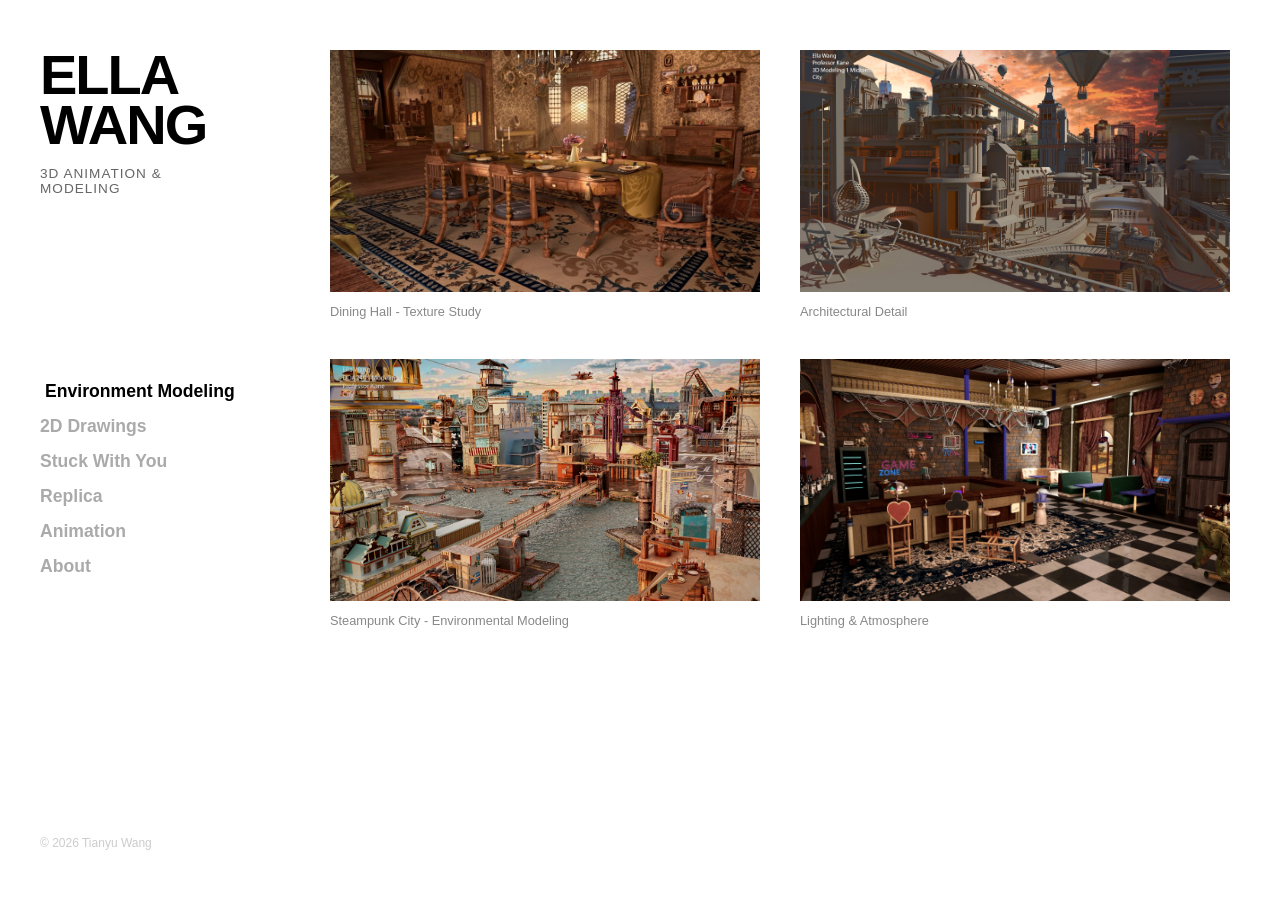
<file: index.html>
<!DOCTYPE html>
<html lang="en">
<head>
    <meta charset="UTF-8">
    <meta name="viewport" content="width=device-width, initial-scale=1.0">
    <title>Tianyu Wang — Environment Modeling</title>
    <link rel="stylesheet" href="style.css">
</head>
<body>

    <!-- SIDEBAR (Fixed on the left) -->
    <header class="sidebar">
        <div class="logo">
            <h1>ELLA<br>WANG</h1>
            <p>3D Animation & Modeling</p>
        </div>

        <nav>
            <ul>
                <li><a href="index.html" class="nav-tab active">Environment Modeling</a></li>
                <li><a href="2d-drawings.html" class="nav-tab">2D Drawings</a></li>
                <li><a href="stuck-with-you.html" class="nav-tab">Stuck With You</a></li>
                <li><a href="replica.html" class="nav-tab">Replica</a></li>
                <li><a href="animation.html" class="nav-tab">Animation</a></li>
                <li><a href="about.html" class="nav-tab">About</a></li>
            </ul>
        </nav>

        <div class="footer-info">
            <p>&copy; 2026 Tianyu Wang</p>
        </div>
    </header>

    <!-- MAIN CONTENT (Scrolls on the right) -->
    <main class="main-content">

        <!-- ENVIRONMENT MODELING (formerly Gallery) -->
        <div class="gallery-container">

            <div class="artwork-item">
                <img src="images/art1.JPG" alt="Dining Room Scene">
                <div class="caption">Dining Hall - Texture Study</div>
            </div>

            <div class="artwork-item">
                <img src="images/art2.jpg" alt="Cityscape">
                <div class="caption">Steampunk City - Environmental Modeling</div>
            </div>

            <div class="artwork-item">
                <img src="images/art3.JPG" alt="Architecture Detail">
                <div class="caption">Architectural Detail</div>
            </div>

            <div class="artwork-item">
                <img src="images/art4.JPG" alt="Atmospheric Scene">
                <div class="caption">Lighting & Atmosphere</div>
            </div>

        </div>

    </main>

</body>
</html>
</file>
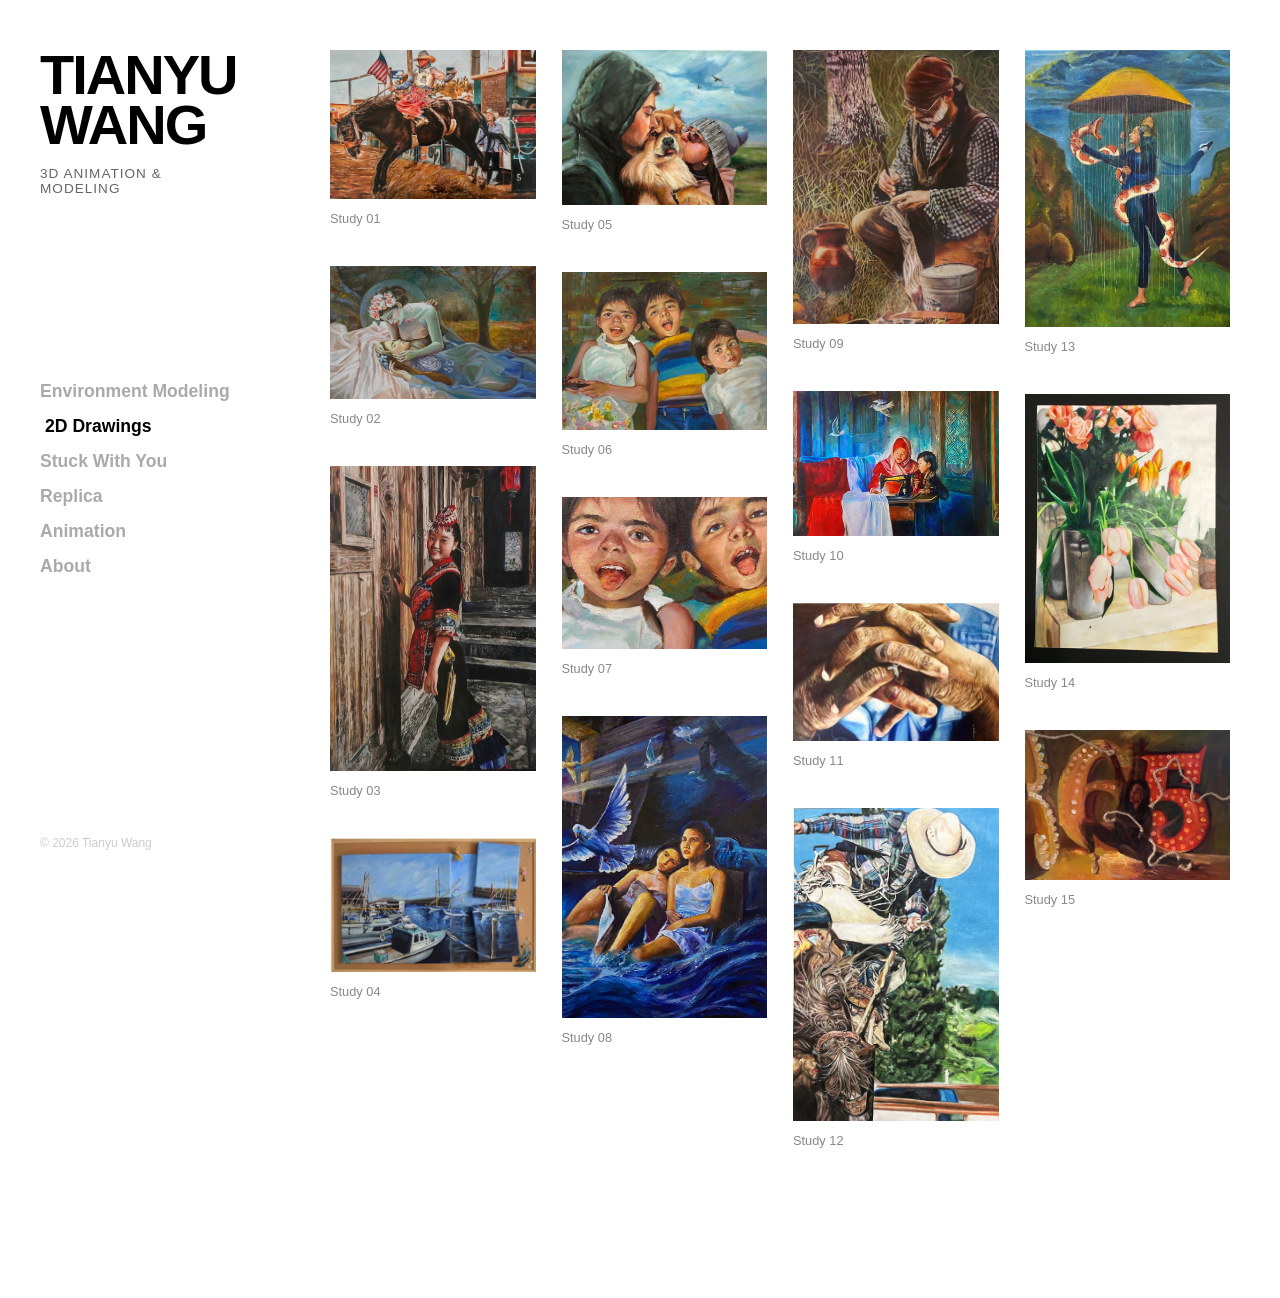
<file: 2d-drawings.html>
<!DOCTYPE html>
<html lang="en">
<head>
    <meta charset="UTF-8">
    <meta name="viewport" content="width=device-width, initial-scale=1.0">
    <title>Tianyu Wang — 2D Drawings</title>
    <link rel="stylesheet" href="style.css">
</head>

<body>

    <!-- SIDEBAR -->
    <header class="sidebar">
        <div class="logo">
            <h1>TIANYU<br>WANG</h1>
            <p>3D Animation & Modeling</p>
        </div>

        <nav>
            <ul>
                <li><a href="index.html" class="nav-tab">Environment Modeling</a></li>
                <li><a href="2d-drawings.html" class="nav-tab active">2D Drawings</a></li>
                <li><a href="stuck-with-you.html" class="nav-tab">Stuck With You</a></li>
                <li><a href="replica.html" class="nav-tab">Replica</a></li>
                <li><a href="animation.html" class="nav-tab">Animation</a></li>
                <li><a href="about.html" class="nav-tab">About</a></li>
            </ul>
        </nav>

        <div class="footer-info">
            <p>&copy; 2026 Tianyu Wang</p>
        </div>
    </header>

    <!-- MAIN CONTENT -->
    <main class="main-content">

        <div class="gallery-container" style="
            column-count: 4;
            column-gap: 26px;
        ">

            <div class="artwork-item">
                <img src="2d-image/2d01.jpg" alt="2D Drawing 01">
                <div class="caption">Study 01</div>
            </div>

            <div class="artwork-item">
                <img src="2d-image/2d02.jpg" alt="2D Drawing 02">
                <div class="caption">Study 02</div>
            </div>

            <div class="artwork-item">
                <img src="2d-image/2d03.jpg" alt="2D Drawing 03">
                <div class="caption">Study 03</div>
            </div>

            <div class="artwork-item">
                <img src="2d-image/2d04.jpg" alt="2D Drawing 04">
                <div class="caption">Study 04</div>
            </div>

            <div class="artwork-item">
                <img src="2d-image/2d05.jpg" alt="2D Drawing 05">
                <div class="caption">Study 05</div>
            </div>

            <div class="artwork-item">
                <img src="2d-image/2d06.jpg" alt="2D Drawing 06">
                <div class="caption">Study 06</div>
            </div>

            <div class="artwork-item">
                <img src="2d-image/2d07.jpg" alt="2D Drawing 07">
                <div class="caption">Study 07</div>
            </div>

            <div class="artwork-item">
                <img src="2d-image/2d08.jpg" alt="2D Drawing 08">
                <div class="caption">Study 08</div>
            </div>

            <div class="artwork-item">
                <img src="2d-image/2d09.jpg" alt="2D Drawing 09">
                <div class="caption">Study 09</div>
            </div>

            <div class="artwork-item">
                <img src="2d-image/2d10.jpg" alt="2D Drawing 10">
                <div class="caption">Study 10</div>
            </div>

            <div class="artwork-item">
                <img src="2d-image/2d11.jpg" alt="2D Drawing 11">
                <div class="caption">Study 11</div>
            </div>

            <div class="artwork-item">
                <img src="2d-image/2d12.jpg" alt="2D Drawing 12">
                <div class="caption">Study 12</div>
            </div>

            <div class="artwork-item">
                <img src="2d-image/2d13.jpg" alt="2D Drawing 13">
                <div class="caption">Study 13</div>
            </div>

            <div class="artwork-item">
                <img src="2d-image/2d14.jpg" alt="2D Drawing 14">
                <div class="caption">Study 14</div>
            </div>

            <div class="artwork-item">
                <img src="2d-image/2d15.jpg" alt="2D Drawing 15">
                <div class="caption">Study 15</div>
            </div>

        </div>
    </main>

</body>
</html>
</file>
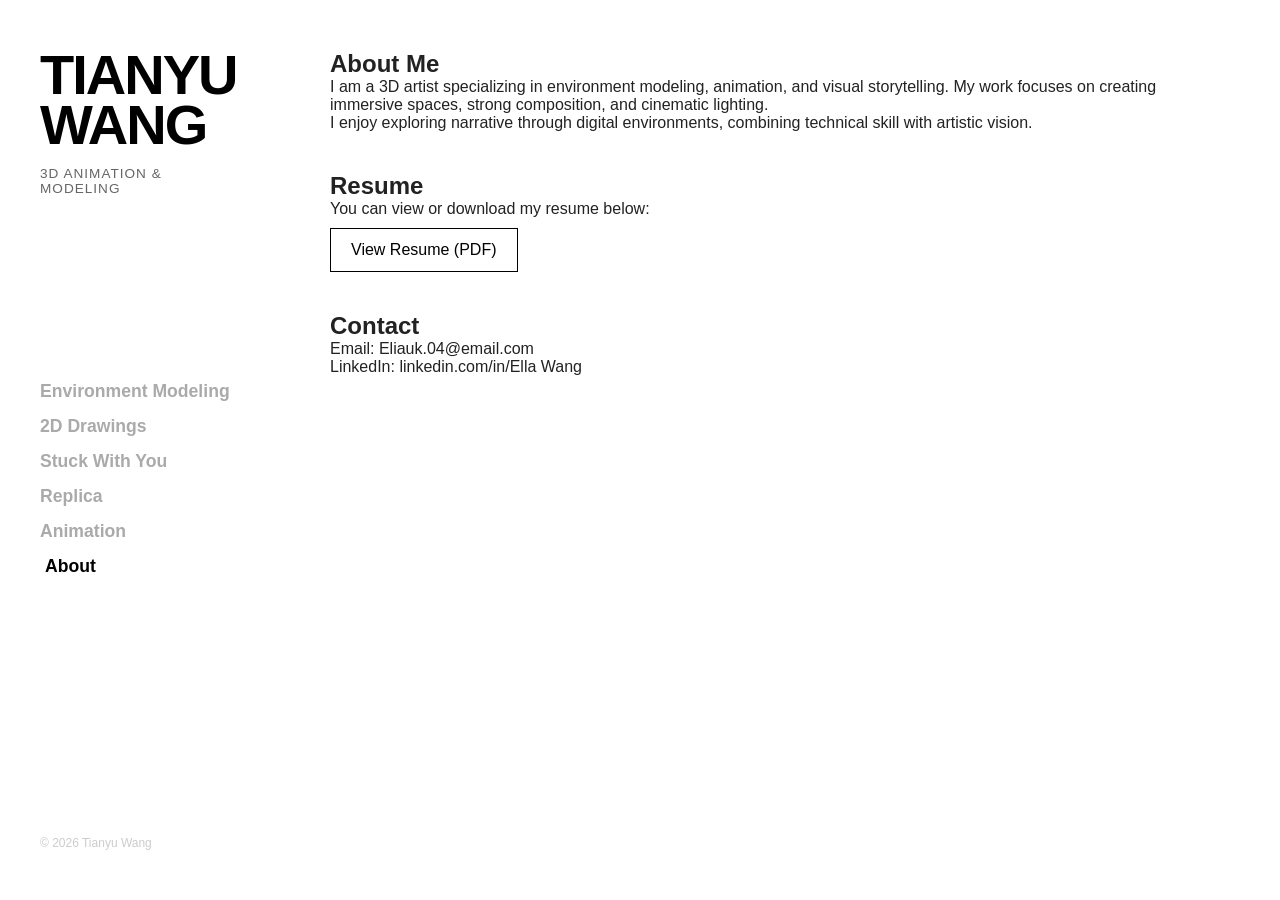
<file: about.html>
<!DOCTYPE html>
<html lang="en">
<head>
    <meta charset="UTF-8">
    <meta name="viewport" content="width=device-width, initial-scale=1.0">
    <title>Tianyu Wang — About</title>
    <link rel="stylesheet" href="style.css">
</head>

<body>

    <!-- SIDEBAR -->
    <header class="sidebar">
        <div class="logo">
            <h1>TIANYU<br>WANG</h1>
            <p>3D Animation & Modeling</p>
        </div>

        <nav>
            <ul>
                <li><a href="index.html" class="nav-tab">Environment Modeling</a></li>
                <li><a href="2d-drawings.html" class="nav-tab">2D Drawings</a></li>
                <li><a href="stuck-with-you.html" class="nav-tab">Stuck With You</a></li>
                <li><a href="replica.html" class="nav-tab">Replica</a></li>
                <li><a href="animation.html" class="nav-tab">Animation</a></li>
                <li><a href="about.html" class="nav-tab active">About</a></li>
            </ul>
        </nav>

        <div class="footer-info">
            <p>&copy; 2026 Tianyu Wang</p>
        </div>
    </header>

    <!-- MAIN CONTENT -->
    <main class="main-content">

        <!-- ABOUT -->
        <section class="about-section">
            <h2>About Me</h2>

            <p>
                I am a 3D artist specializing in environment modeling, animation, and visual storytelling. 
                My work focuses on creating immersive spaces, strong composition, and cinematic lighting.
            </p>

            <p>
                I enjoy exploring narrative through digital environments, combining technical skill with artistic vision.
            </p>
        </section>

        <!-- RESUME -->
        <section class="about-section" style="margin-top: 40px;">
            <h2>Resume</h2>

            <p>You can view or download my resume below:</p>

            <a href="resume.pdf" target="_blank" class="resume-link">
                View Resume (PDF)
            </a>
        </section>

        <!-- CONTACT -->
        <section class="about-section" style="margin-top: 40px;">
            <h2>Contact</h2>

            <p>Email: Eliauk.04@email.com</p>
            <p>LinkedIn: linkedin.com/in/Ella Wang</p>
        </section>

    </main>

</body>
</html>
</file>
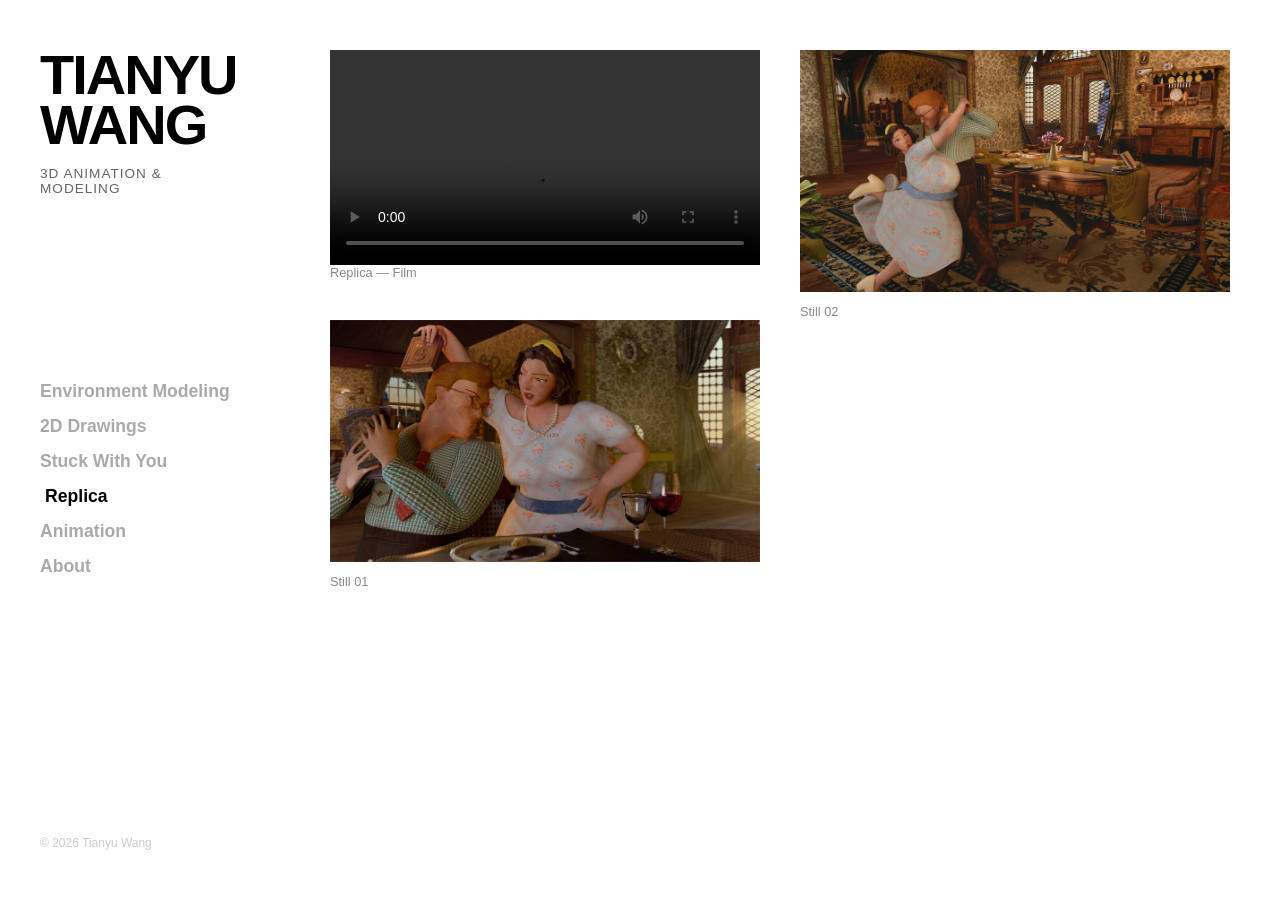
<file: replica.html>
<!DOCTYPE html>
<html lang="en">
<head>
    <meta charset="UTF-8">
    <meta name="viewport" content="width=device-width, initial-scale=1.0">
    <title>Tianyu Wang — Replica</title>
    <link rel="stylesheet" href="style.css">
</head>
<body>

    <header class="sidebar">
        <div class="logo">
            <h1>TIANYU<br>WANG</h1>
            <p>3D Animation & Modeling</p>
        </div>

        <nav>
            <ul>
                <li><a href="index.html" class="nav-tab">Environment Modeling</a></li>
                <li><a href="2d-drawings.html" class="nav-tab">2D Drawings</a></li>
                <li><a href="stuck-with-you.html" class="nav-tab">Stuck With You</a></li>
                <li><a href="replica.html" class="nav-tab active">Replica</a></li>
                <li><a href="animation.html" class="nav-tab">Animation</a></li>
                <li><a href="about.html" class="nav-tab">About</a></li>
            </ul>
        </nav>

        <div class="footer-info">
            <p>&copy; 2026 Tianyu Wang</p>
        </div>
    </header>

    <main class="main-content">

        <div class="gallery-container">

            <div class="artwork-item">
                <video controls preload="metadata" style="width: 100%; display: block;">
                    <source src="replica.mp4" type="video/mp4">
                </video>
                <div class="caption">Replica — Film</div>
            </div>

            <div class="artwork-item">
                <img src="images/replica1.jpg" alt="Replica Still 1">
                <div class="caption">Still 01</div>
            </div>

            <div class="artwork-item">
                <img src="images/replica2.jpg" alt="Replica Still 2">
                <div class="caption">Still 02</div>
            </div>

        </div>

    </main>

</body>
</html>
</file>
<file: style.css>
/* 1. RESET & SETUP */
* {
    margin: 0;
    padding: 0;
    box-sizing: border-box;
}

html {
    scroll-behavior: smooth;
}

body {
    font-family: 'Helvetica Neue', Helvetica, Arial, sans-serif;
    background-color: #ffffff;
    color: #222;
    display: flex; /* This creates the Sidebar + Content layout */
    overflow-x: hidden; /* Prevents horizontal scroll */
}

/* 2. SIDEBAR STYLING */
.sidebar {
    width: 280px; /* Slightly wider for the big name */
    height: 100vh;
    padding: 50px 40px;
    position: fixed; /* Freezes sidebar in place */
    top: 0;
    left: 0;
    display: flex;
    flex-direction: column;
    justify-content: space-between;
    background-color: #fff;
    z-index: 100;
}

/* BIG BOLD NAME */
.logo h1 {
    font-size: 3.5rem; /* VERY BIG */
    font-weight: 900; /* EXTRA BOLD */
    line-height: 0.9;
    text-transform: uppercase;
    letter-spacing: -2px;
    margin-bottom: 10px;
    color: #000;
}

.logo p {
    font-size: 0.85rem;
    color: #666;
    font-weight: 500;
    margin-top: 15px;
    letter-spacing: 1px;
    text-transform: uppercase;
}

/* NAVIGATION TABS */
nav ul {
    list-style: none;
    margin-top: -60px; /* Pulls nav up a bit */
}

nav li {
    margin-bottom: 12px;
}

.nav-tab {
    text-decoration: none;
    font-size: 1.1rem;
    font-weight: 700;
    color: #aaa; /* Grey by default */
    display: inline-block;
    transition: all 0.2s ease;
    position: relative;
}

/* Hover and Active State */
.nav-tab:hover, .nav-tab.active {
    color: #000; /* Black when hovered */
    transform: translateX(5px); /* Subtle slide to the right */
}

/* Optional: Underline effect on hover */
.nav-tab::after {
    content: '';
    display: block;
    width: 0;
    height: 2px;
    background: #000;
    transition: width 0.3s;
}
.nav-tab:hover::after {
    width: 100%;
}

.footer-info {
    font-size: 0.75rem;
    color: #ccc;
}

/* 3. MAIN CONTENT (RIGHT SIDE) */
.main-content {
    margin-left: 280px; /* Must match sidebar width */
    width: calc(100% - 280px);
    padding: 50px;
    min-height: 100vh;
}

/* IMAGES */
.gallery-container {
    /* MASONRY LAYOUT: Columns adjust automatically */
    column-count: 2; 
    column-gap: 40px;
    margin-bottom: 100px;
}

.artwork-item {
    margin-bottom: 40px;
    break-inside: avoid; /* Keeps images whole */
}

.artwork-item img {
    width: 100%;
    height: auto;
    display: block;
    margin-bottom: 12px;
}

.caption {
    font-size: 0.8rem;
    color: #888;
    font-weight: 500;
}

/* TEXT SECTIONS */
.text-section {
    max-width: 600px;
    margin-bottom: 80px;
    padding-top: 20px;
}

.text-section h2 {
    font-size: 1.2rem;
    text-transform: uppercase;
    border-bottom: 2px solid #000;
    display: inline-block;
    margin-bottom: 20px;
    padding-bottom: 5px;
}

.text-section p {
    line-height: 1.7;
    font-size: 1rem;
    color: #444;
}

.text-section a {
    color: #000;
    text-decoration: underline;
}

/* 4. MOBILE LAYOUT */
@media (max-width: 768px) {
    body {
        flex-direction: column;
    }

    .sidebar {
        width: 100%;
        height: auto;
        position: relative;
        padding: 30px;
        text-align: center;
        border-bottom: 1px solid #eee;
    }

    .logo h1 {
        font-size: 2.5rem; /* Smaller on phone */
    }

    nav ul {
        margin-top: 30px;
        display: flex;
        justify-content: center;
        gap: 20px;
    }
    
    .nav-tab:hover {
        transform: none; /* No slide on mobile */
    }

    .main-content {
        width: 100%;
        margin-left: 0;
        padding: 20px;
    }

    .gallery-container {
        column-count: 1; /* 1 Column on phone */
    }
}
.resume-link {
    display: inline-block;
    padding: 12px 20px;
    border: 1px solid black;
    text-decoration: none;
    color: black;
    margin-top: 10px;
    transition: 0.2s ease;
}

.resume-link:hover {
    background: black;
    color: white;
}
</file>
